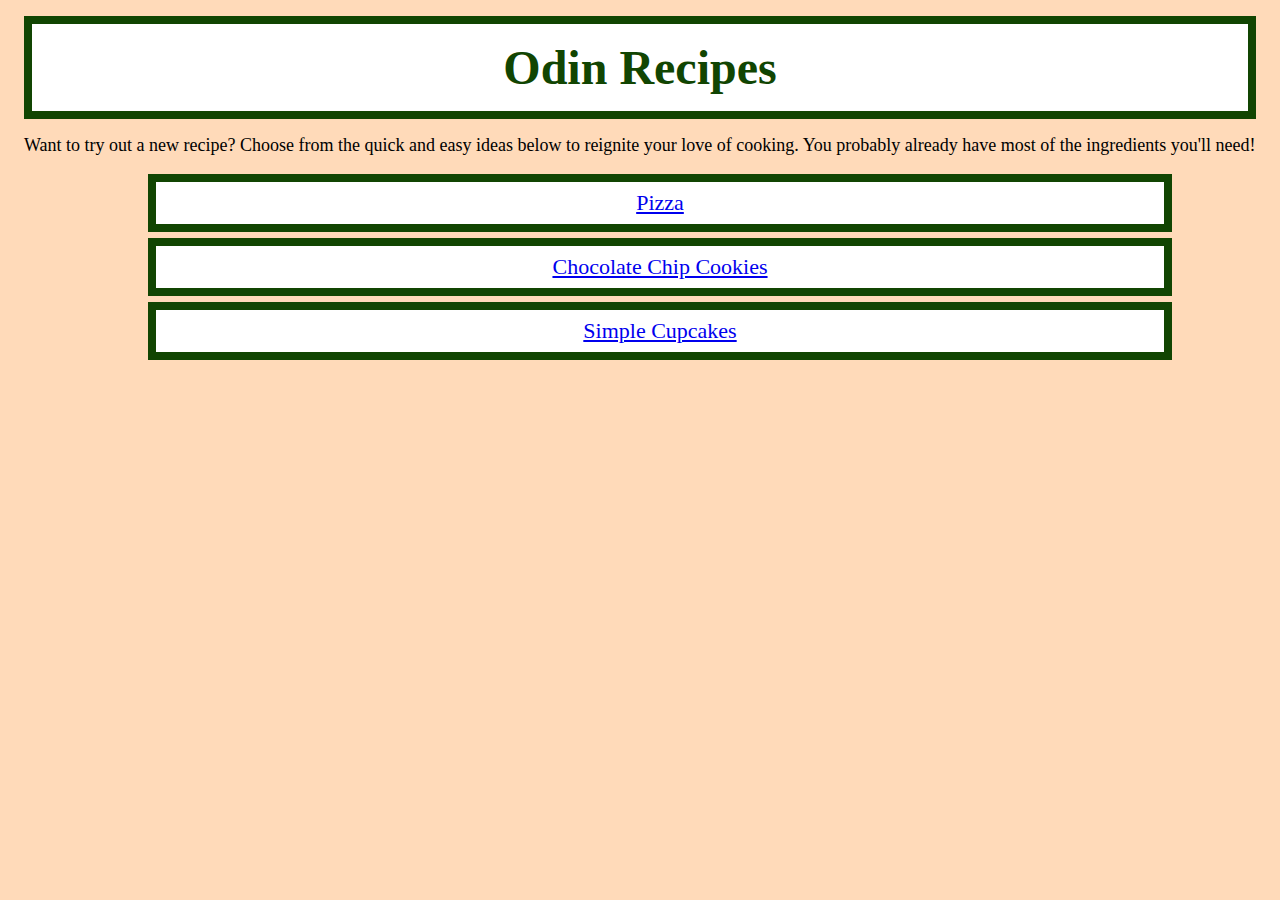
<file: index.html>
<!DOCTYPE html>
<html lang="en">
<head>
    <meta charset="UTF-8">
    <meta name="viewport" content="width=device-width, initial-scale=1.0">
    <link rel="stylesheet" href="styles.css">
    <title>Odin Recipes</title>
</head>
<body>

    <h1 class = "title">Odin Recipes</h1>
    <p>Want to try out a new recipe? Choose from the quick and easy ideas below to reignite your love of cooking. You probably already have most of the ingredients you'll need!</p></ps>

    <ul>
    <li class = "buttons"><a href = "recipes/pizza.html">Pizza</a></li>
    <li class = "buttons"><a href = "recipes/cookie.html">Chocolate Chip Cookies</a></li>
    <li class = "buttons"><a href = "recipes/cake.html">Simple Cupcakes</a></li>
    </ul>

</body>
</html>
</file>
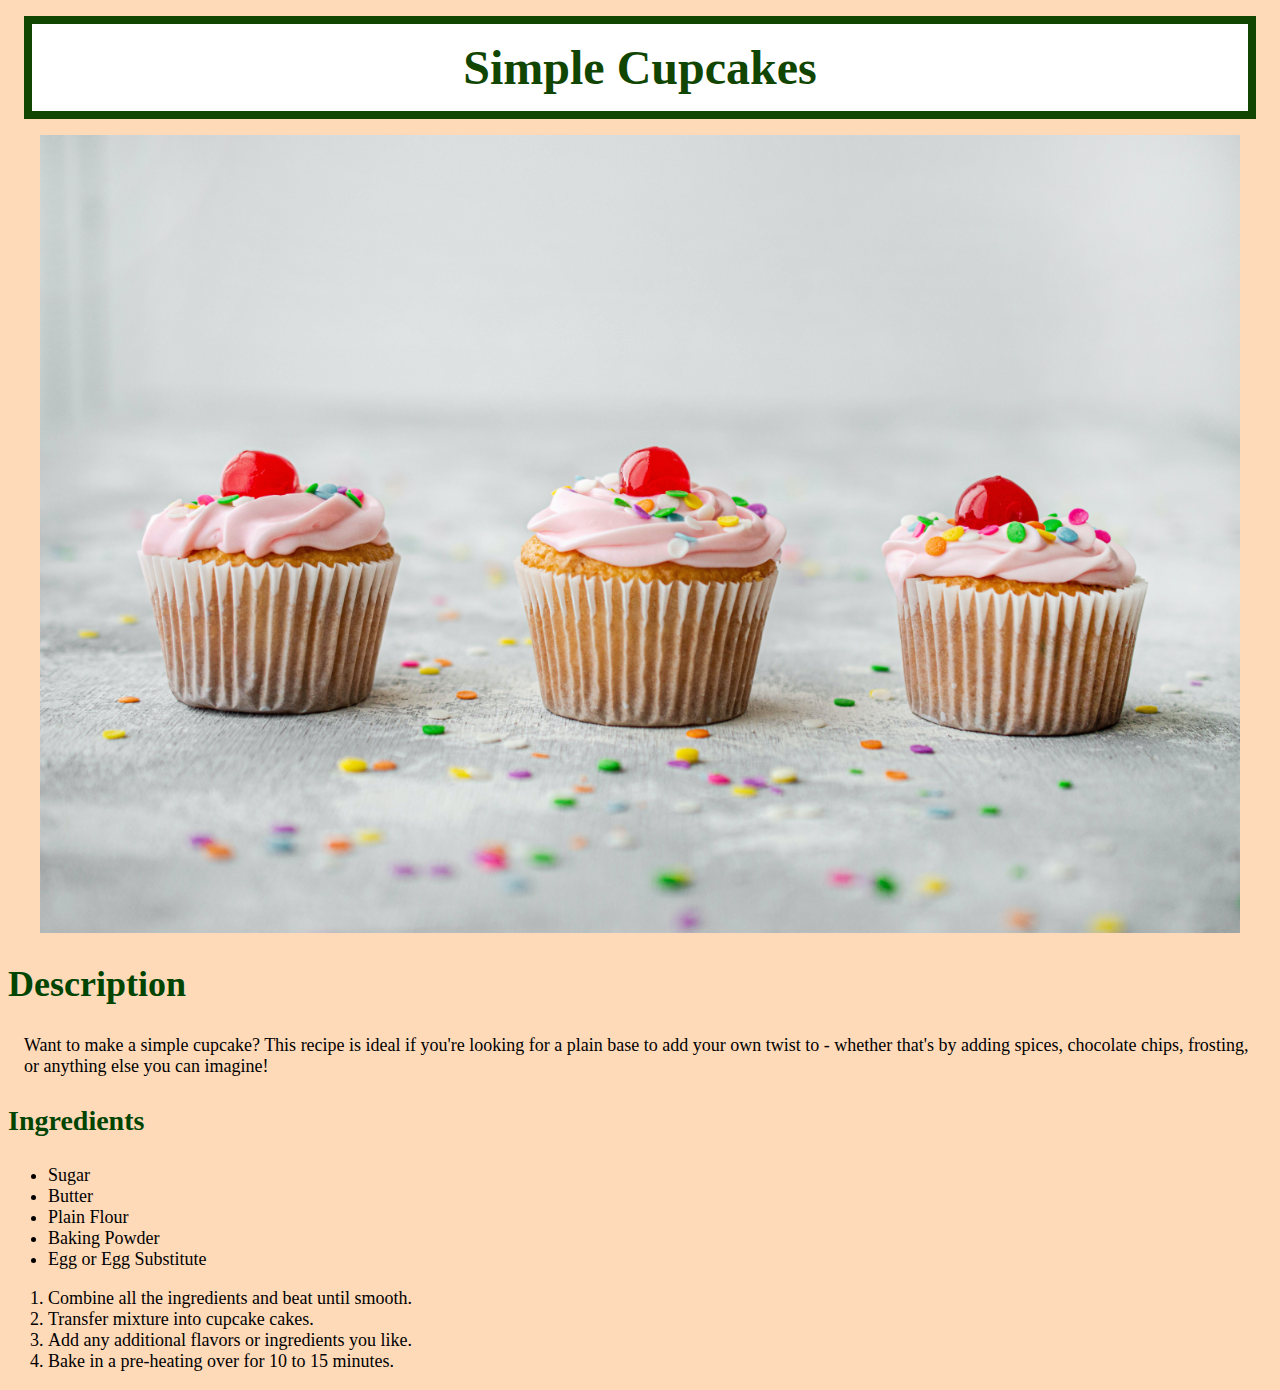
<file: recipes/cake.html>
<!DOCTYPE html>
<html lang="en">
<head>
    <meta charset="UTF-8">
    <meta name="viewport" content="width=device-width, initial-scale=1.0">
    <link rel="stylesheet" href="../styles.css">
    <title>Simple Cupcakes</title>
</head>
<body>
    <h1>Simple Cupcakes</h1>
    <img src = "../img/cake.jpg" alt="photo of three iced cupcakes">
    <h2>Description</h2>
    <p>Want to make a simple cupcake? This recipe is ideal if you're looking for a plain base to add your own twist to - whether that's by adding spices, chocolate chips, frosting, or anything else you can imagine! </p>
    <h3>Ingredients</h3>
    <ul>
        <li>Sugar</li>
        <li>Butter</li>
        <li>Plain Flour</li>
        <li>Baking Powder</li>
        <li>Egg or Egg Substitute</li>
    </ul>

    <ol>
        <li>Combine all the ingredients and beat until smooth.</li>
        <li>Transfer mixture into cupcake cakes.</li>
        <li>Add any additional flavors or ingredients you like.</li>
        <li>Bake in a pre-heating over for 10 to 15 minutes.</li>
    </ol>

</body>
</html>
</file>
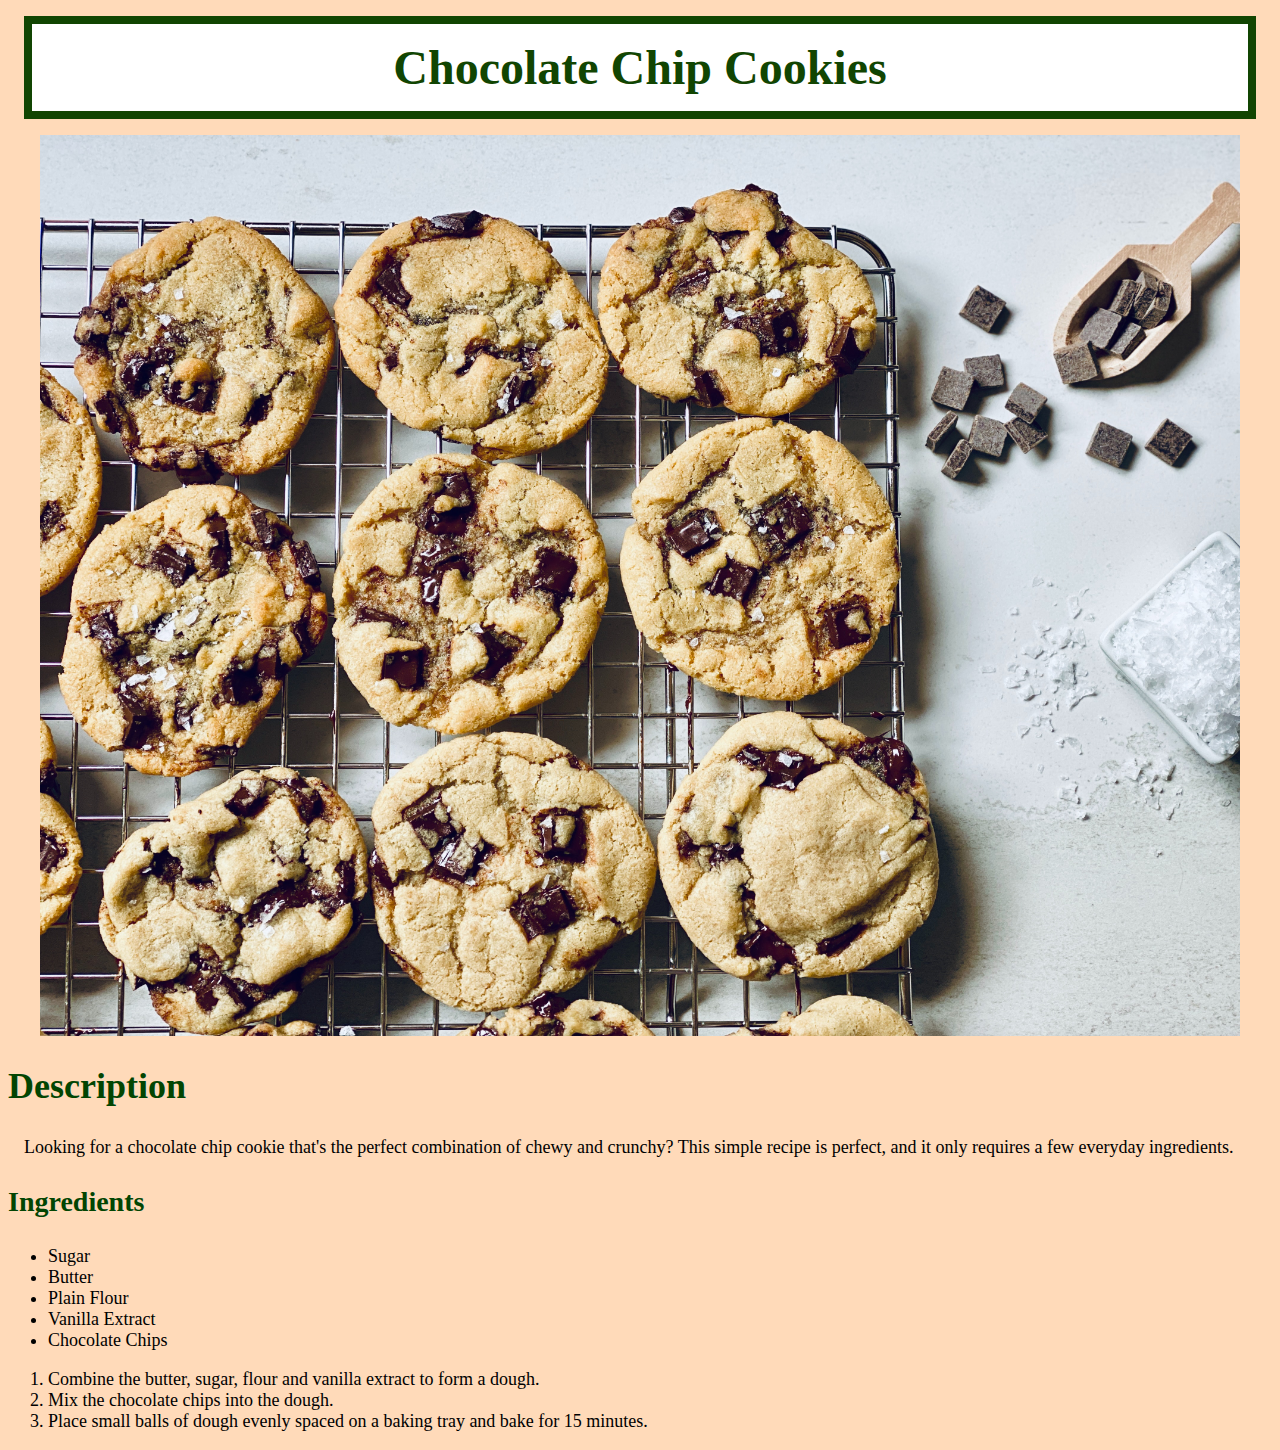
<file: recipes/cookie.html>
<!DOCTYPE html>
<html lang="en">
<head>
    <meta charset="UTF-8">
    <meta name="viewport" content="width=device-width, initial-scale=1.0">
    <link rel="stylesheet" href="../styles.css">
    <title>Chocolate Chip Cookies</title>
</head>
<body>
    <h1>Chocolate Chip Cookies</h1>
    <img src = "../img/cookie.jpg" alt="photo of a tray of chocolate chip cookies">
    <h2>Description</h2>
    <p>Looking for a chocolate chip cookie that's the perfect combination of chewy and crunchy? This simple recipe is perfect, and it only requires a few everyday ingredients. </p>
    <h3>Ingredients</h3>
    <ul>
        <li>Sugar</li>
        <li>Butter</li>
        <li>Plain Flour</li>
        <li>Vanilla Extract</li>
        <li>Chocolate Chips</li>
    </ul>

    <ol>
        <li>Combine the butter, sugar, flour and vanilla extract to form a dough.</li>
        <li>Mix the chocolate chips into the dough.</li>
        <li>Place small balls of dough evenly spaced on a baking tray and bake for 15 minutes.</li>
    </ol>

</body>
</html>
</file>
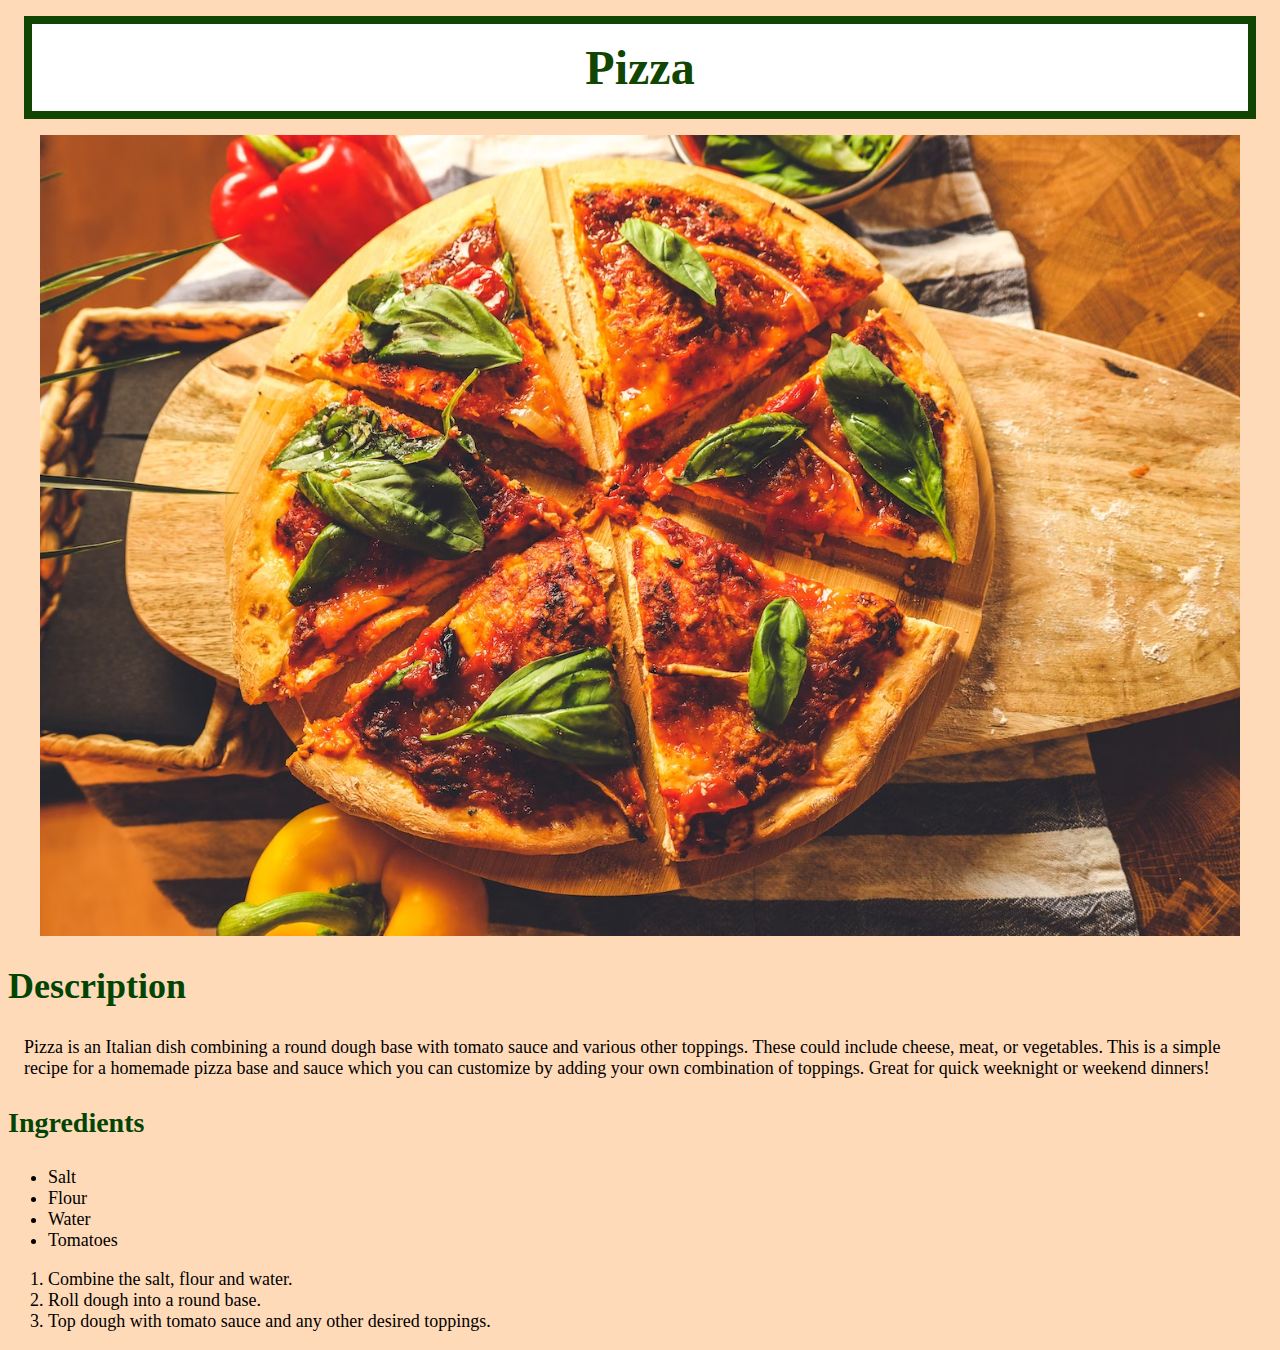
<file: recipes/pizza.html>
<!DOCTYPE html>
<html lang="en">
<head>
    <meta charset="UTF-8">
    <meta name="viewport" content="width=device-width, initial-scale=1.0">
    <link rel="stylesheet" href="../styles.css">
    <title>Pizza</title>
</head>
<body>
    <h1>Pizza</h1>
    <img src = "../img/pizza.jpg" alt="photo of a cooked marinara pizza">
    <h2>Description</h2>
    <p>Pizza is an Italian dish combining a round dough base with tomato sauce and various other toppings. These could include cheese, meat, or vegetables. This is a simple recipe for a homemade pizza base and sauce which you can customize by adding your own combination of toppings. Great for quick weeknight or weekend dinners!</p>
    <h3>Ingredients</h3>
    <ul>
        <li>Salt</li>
        <li>Flour</li>
        <li>Water</li>
        <li>Tomatoes</li>
    </ul>

    <ol>
        <li>Combine the salt, flour and water.</li>
        <li>Roll dough into a round base.</li>
        <li>Top dough with tomato sauce and any other desired toppings.</li>
    </ol>

</body>
</html>
</file>
<file: styles.css>
* {
    background-color: peachpuff;
    font-family: Georgia, 'Times New Roman', Times, serif;   
}

h1{
    
    color: rgb(17, 69, 2);
    font-size: 48px;
    font-style: bold; 
    text-align: center;
    background-color: white;
    padding: 16px;
    margin: 16px;
    border-style: solid;
    border-color: rgb(17, 69, 2);
    border-width: 8px;
}

h2{
    font-family: Georgia, 'Times New Roman', Times, serif;
    color: rgb(2, 69, 2);
    font-size: 36px;
    font-style: bold; 
}

h3{
    font-family: Georgia, 'Times New Roman', Times, serif;
    color: rgb(2, 69, 2);
    font-size: 28px;
    font-style: bold; 
}

ul, ol{
    font-size: 18px; 
}

li.buttons{
    padding: 8px;
    border-style: solid;
    border-color: rgb(17, 69, 2);
    border-width: 8px;
    margin-top: 6px;
    margin-bottom: 6px;
    margin-left: 100px;
    margin-right: 100px;
    text-align: center;
    background-color: white;
    list-style-type: none;
    
}

a, li.buttons{
    background-color: white;
}

p{
    font-size: 18px; 
    margin: 16px;
}

a{
    font-family: Georgia, 'Times New Roman', Times, serif;
    font-size: 22px;
    
}

img{
    display: block;
    width: 95%;
    height: auto;  
    margin-top: 8px;
    margin-bottom: 8px;
    margin-left: auto;
    margin-right: auto;
    
}
</file>
